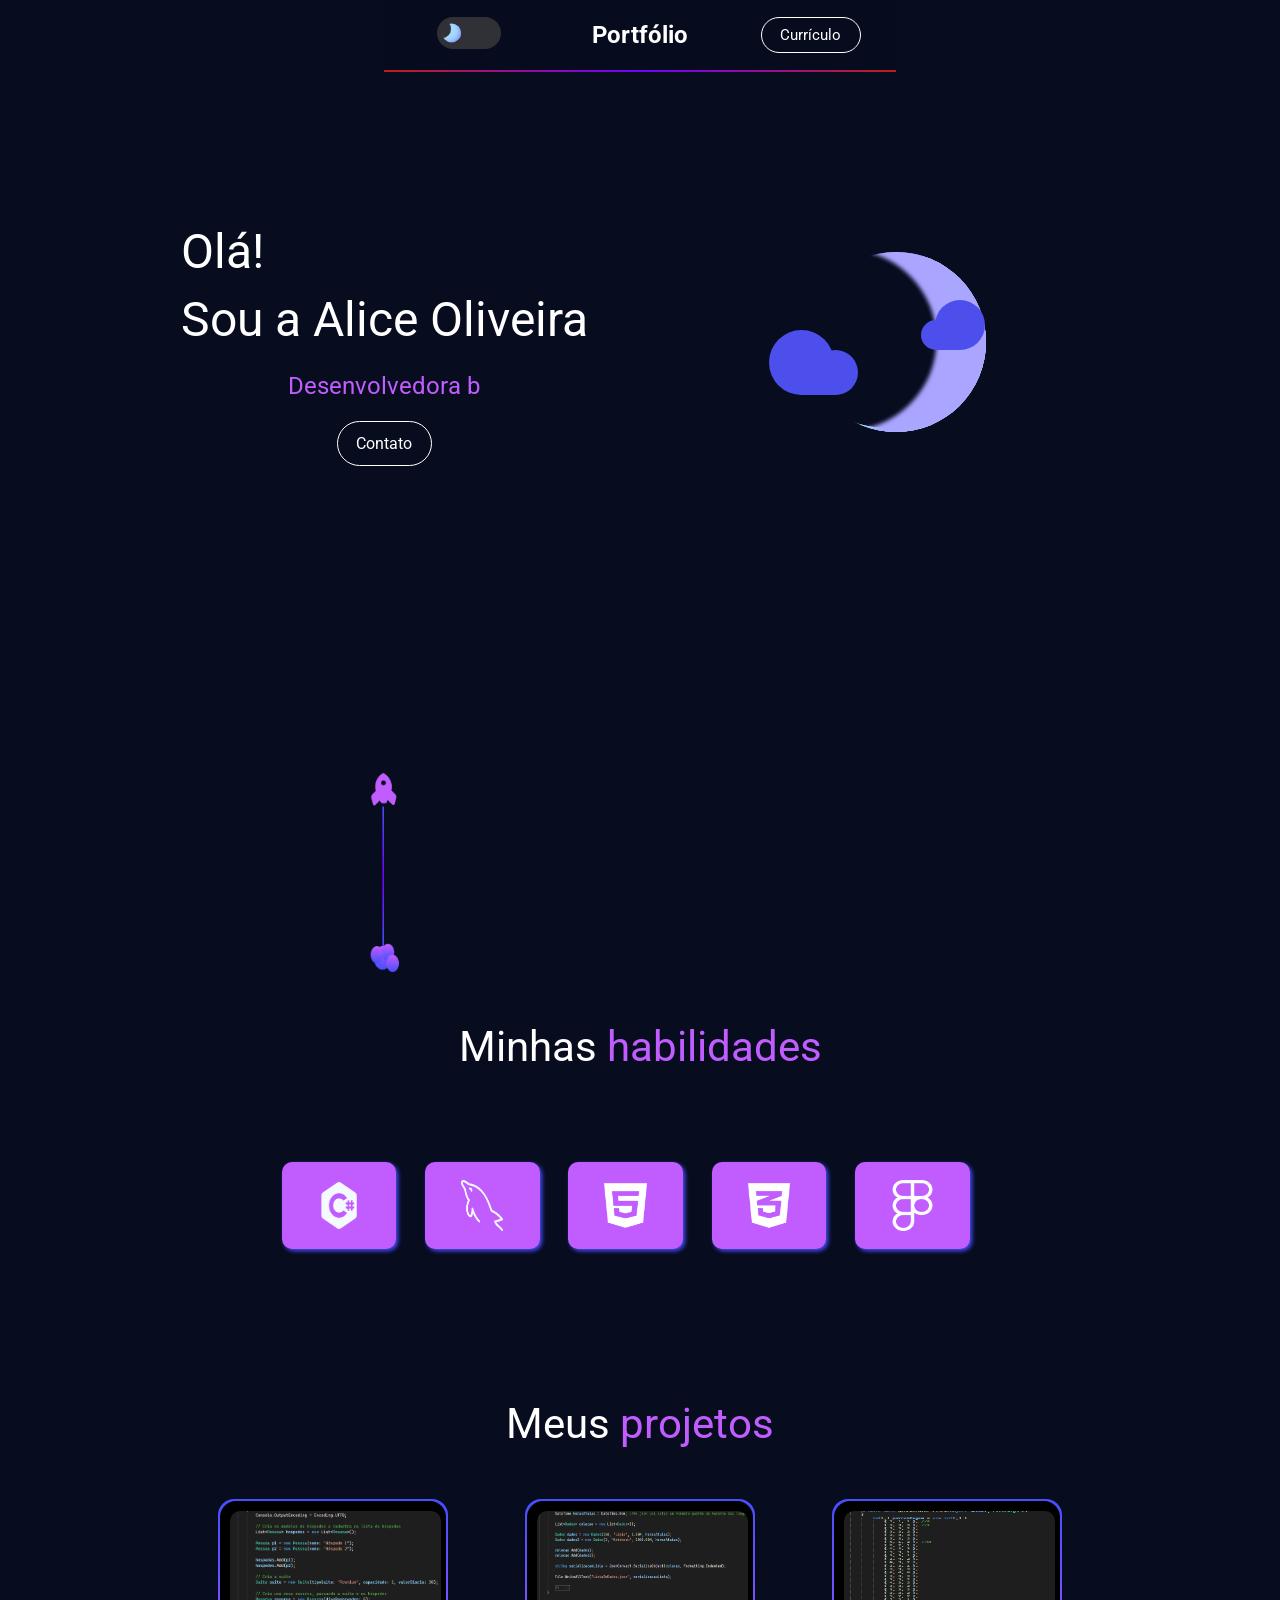
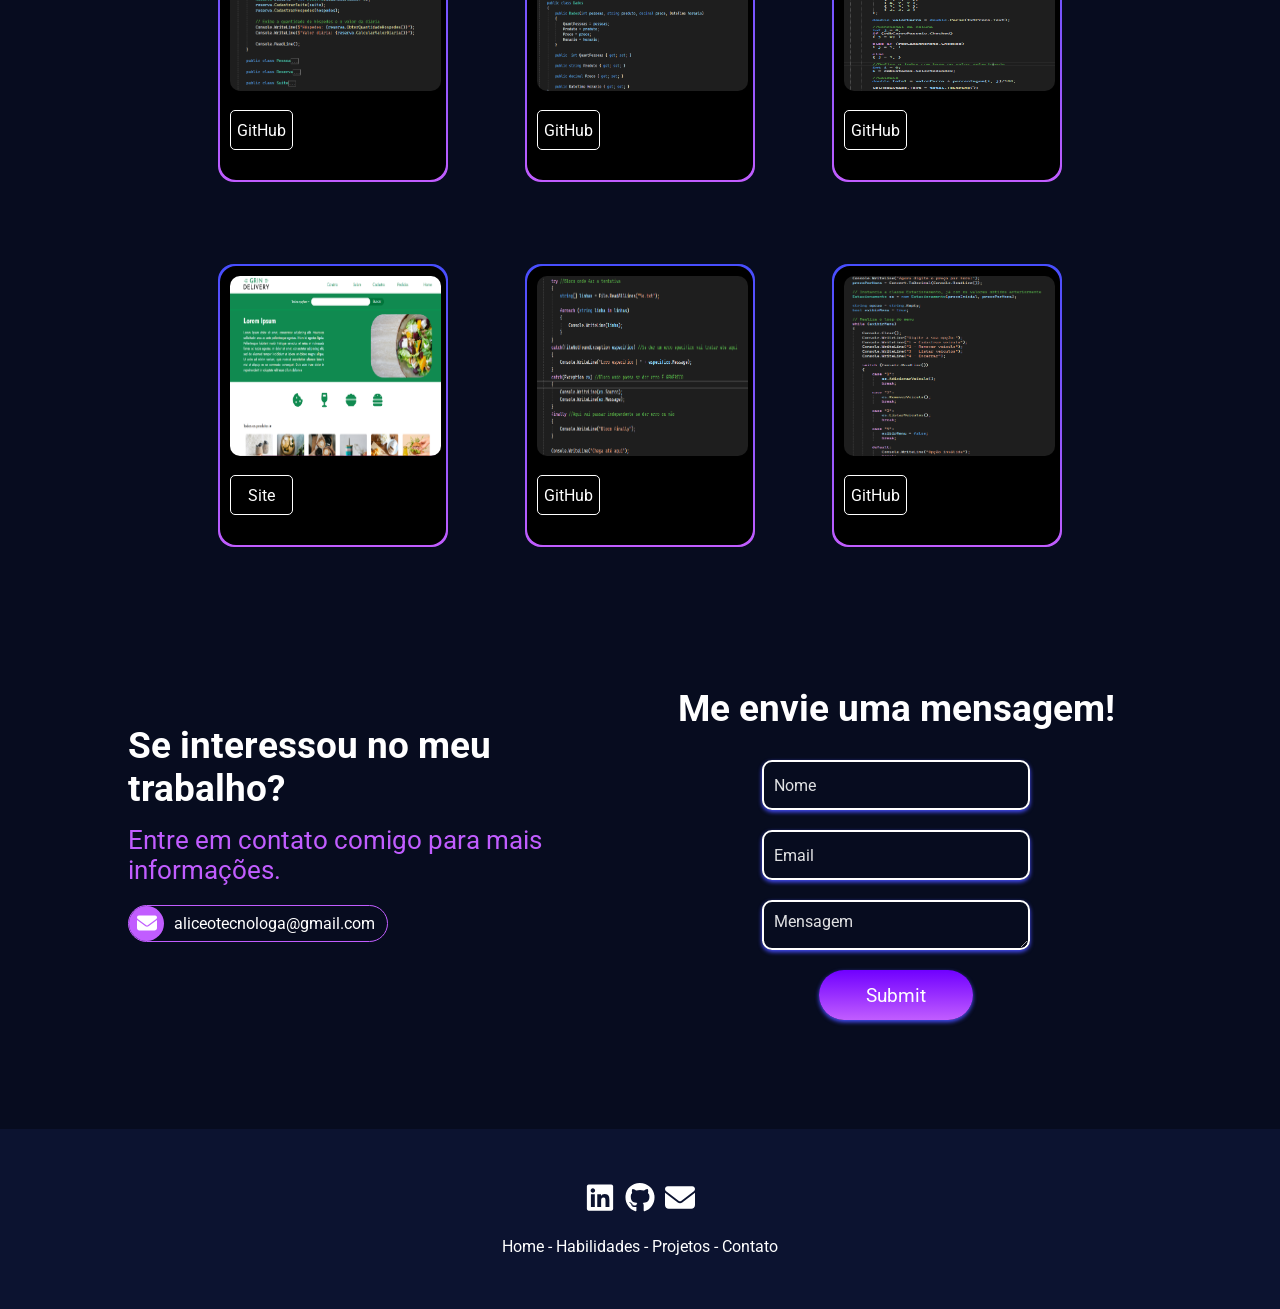
<file: index.html>
<!DOCTYPE html>
<html lang="en">

<head>
    <meta charset="UTF-8">
    <meta name="viewport"
        content="width=device-width, user-scalable=yes, initial-scale=1.0, maximum-scale=10, minimum-scale=1.0">
    <title>Portfólio | Alice Oliveira</title>
    <link rel="stylesheet" href="style.css">
    <link rel="preconnect" href="https://fonts.googleapis.com">
    <link rel="preconnect" href="https://fonts.gstatic.com" crossorigin>
    <link
        href="https://fonts.googleapis.com/css2?family=Roboto:ital,wght@0,100;0,300;0,400;0,500;0,700;0,900;1,100;1,300;1,400;1,500;1,700;1,900&display=swap"
        rel="stylesheet">
</head>

<body>
    <header>
        <ul>
            <li>
                <label class="switch">
                    <input type="checkbox" onclick="light()">
                    <span class="slider"></span>
                </label>
            </li>
            <li id="A">
                <a href="#" id="detalhes">Portfólio</a>
                <ul id="dropdown">
                    <li><a href="#inicio">Home</a></li>
                    <li><a href="#habilidades">Habilidades</a> </li>
                    <li><a href="#projetos">Projetos</a> </li>
                    <li><a href="#mensagem">Contato</a> </li>
                </ul>
            </li>
            <li>
                <a href="img/Currículo - Alice Oliveira da Silva.pdf" id="CV"
                    download="Currículo - Alice Oliveira">Currículo</a>
            </li>
        </ul>

        <div id="linha-colorida"></div>
    </header>

    <main>
        <section id="inicio">
            <div id="parteUm">
                <div id="apresentacao">
                    <p id="parteEscrita01">
                        Olá! <br>
                        Sou a Alice Oliveira
                    </p>

                    <p data-js="typing" id="parteEscrita02">Desenvolvedora back-end</p>

                    <a href="#mensagem">Contato</a> 
                </div>

                <div class="container">
                    <div class="cloud front">
                        <span class="left-front"></span>
                        <span class="right-front"></span>
                    </div>
                    <span class="sun sunshine"></span>
                    <span class="sun"></span>
                    <div class="cloud back">
                        <span class="left-back"></span>
                        <span class="right-back"></span>
                    </div>
                </div>

                <div id="div-foguete">
                    <img id="foguete" src="img/Group 2.png" alt="">
                </div>

            </div>
        </section>

        <section id="habilidades">
            <p class="titulos">Minhas <span>habilidades</span></p>

            <div class="card01">
                <div class="loader">
                    <div class="words">
                        <span class="word"></span>
                        <span class="word">C#</span>
                        <span class="word">MySQL</span>
                        <span class="word">HTML</span>
                        <span class="word">CSS</span>
                    </div>
                </div>
            </div>

            <div id="topicos">
                <div class="linguagens">
                    <img src="img/CS.png" width="90%" alt="">
                </div>
                <div class="linguagens">
                    <img src="img/mysql.png" alt="">
                </div>
                <div class="linguagens">
                    <img src="img/html.png" alt="">
                </div>
                <div class="linguagens">
                    <img src="img/css.png" alt="">
                </div>
                <div class="linguagens">
                    <img src="img/figma.png" height="85%" alt="">
                </div>
            </div>

        </section>

        <section id="projetos">

            <p class="titulos">Meus <span>projetos</span></p>

            <div id="caixas">

                <div class="caixa-projeto-after">
                    <div class="caixa-projeto">
                        <div class="conteudo">
                            <div class="card">
                                <img src="img/Hospedagem.png" height="100%" width="100%" alt="">
                                <div class="card__content">
                                    <p class="card__title">Hospedagem
                                    </p>
                                    <p class="card__description">Programa feito para criar suites e reservas de um hotel
                                        utilizando classes, métodos, etc.</p>
                                </div>
                            </div>

                        </div>
                        <a href="https://github.com/AliceHWD/Desafio-Hospedagem">GitHub</a>
                    </div>
                </div>

                <div class="caixa-projeto-after">
                    <div class="caixa-projeto">
                        <div class="conteudo">
                            <div class="card">
                                <img src="img/JSON.png" height="100%" width="100%" alt="">
                                <div class="card__content">
                                    <p class="card__title">JSON
                                    </p>
                                    <p class="card__description">Programa que converte dados para arquivo JSON.</p>
                                </div>
                            </div>

                        </div>
                        <a href="https://github.com/AliceHWD/JSON">GitHub</a>
                    </div>
                </div>

                <div class="caixa-projeto-after">
                    <div class="caixa-projeto">
                        <div class="conteudo">
                            <div class="card">
                                <img src="img/IPVA.png" height="100%" width="100%" alt="">
                                <div class="card__content">
                                    <p class="card__title">Calculadora IPVA
                                    </p>
                                    <p class="card__description">Site que calcula o valo do IPVA com base no tipo,
                                        estado e preço do veículo. Foi utilizado de matriz para obtenção das taxas por
                                        estado além de indexação e condicional.</p>
                                </div>
                            </div>

                        </div>
                        <a href="https://github.com/AliceHWD/IPVA">GitHub</a>
                    </div>
                </div>

                <div class="caixa-projeto-after">
                    <div class="caixa-projeto">
                        <div class="conteudo">
                            <div class="card">
                                <img src="img/Site_Delivery.png" height="100%" width="100%" alt="">
                                <div class="card__content">
                                    <p class="card__title">Grin delivery
                                    </p>
                                    <p class="card__description">Site de delivery feito em HTML e CSS com telas de:
                                        contato, sobre, cadastro, pedidos e home.</p>
                                </div>
                            </div>

                        </div>
                        <a
                            href="https://grindelivery.netlify.app/site%20delivery%20-%20front/produtos/produtos">Site</a>
                    </div>
                </div>

                <div class="caixa-projeto-after">
                    <div class="caixa-projeto">
                        <div class="conteudo">
                            <div class="card">
                                <img src="img/Exceções.png" height="100%" width="100%" alt="">
                                <div class="card__content">
                                    <p class="card__title">Exceções
                                    </p>
                                    <p class="card__description">Site que analisa e retorna tanto exceções genéricas
                                        quanto específicas.</p>
                                </div>
                            </div>

                        </div>
                        <a href="https://github.com/AliceHWD/Excecoes">GitHub</a>
                    </div>
                </div>

                <div class="caixa-projeto-after">
                    <div class="caixa-projeto">
                        <div class="conteudo">
                            <div class="card">
                                <img src="img/Fundamentos.png" height="100%" width="100%" alt="">
                                <div class="card__content">
                                    <p class="card__title">Fundamentos
                                    </p>
                                    <p class="card__description">Programa que cria um estacionamento e adiciona, remove
                                        e lista os veículos.</p>
                                </div>
                            </div>

                        </div>
                        <a href="https://github.com/AliceHWD/Desafio">GitHub</a>
                    </div>
                </div>
        </section>

        <section id="mensagem">

            <div id="blocoUm">
                <h2>Se interessou no meu trabalho?</h2>
                <p id="textoRoxo">Entre em contato comigo para mais <br> informações.</p>

                <div id="meuEmail">
                    <a> <!--Email-->
                        <svg xmlns="http://www.w3.org/2000/svg"
                            viewBox="0 0 512 512"><!--!Font Awesome Free 6.6.0 by @fontawesome - https://fontawesome.com License - https://fontawesome.com/license/free Copyright 2024 Fonticons, Inc.-->
                            <path fill="#ffffff"
                                d="M48 64C21.5 64 0 85.5 0 112c0 15.1 7.1 29.3 19.2 38.4L236.8 313.6c11.4 8.5 27 8.5 38.4 0L492.8 150.4c12.1-9.1 19.2-23.3 19.2-38.4c0-26.5-21.5-48-48-48L48 64zM0 176L0 384c0 35.3 28.7 64 64 64l384 0c35.3 0 64-28.7 64-64l0-208L294.4 339.2c-22.8 17.1-54 17.1-76.8 0L0 176z" />
                        </svg>
                    </a>

                    <div>aliceotecnologa@gmail.com</div>
                </div>

                <!-- Sobre -->
                <div id="tudoSobre">
                    <button id="sobreMim" onclick="mais()">Sobre</button>
                    <p id="textoSobre">Desde 2019 me interesso por programação e, desde que entrei no Cotemig em 2022,
                        desenvolvi diversas habilidades que me estimulam a continuar.
                    </p>
                </div>
            </div>

            <div id="blocoDois">
                <h2>Me envie uma mensagem!</h2>
                <form>
                    <fieldset>
                        <input type="text" placeholder="Nome" class="digitacao">
                        <input type="text" placeholder="Email" class="digitacao">
                        <textarea name="message" id="message" placeholder="Mensagem" class="digitacao"></textarea>
                        <input type="submit" id="enviar">
                    </fieldset>
                </form>

            </div>
        </section>
    </main>

    <footer>
        <div id="itens">

            <div id="contato02">
                <a href="https://www.linkedin.com/in/alice-oliveira-68300829a"> <!--Linkedin-->
                    <svg xmlns="http://www.w3.org/2000/svg"
                        viewBox="0 0 448 512"><!--!Font Awesome Free 6.6.0 by @fontawesome - https://fontawesome.com License - https://fontawesome.com/license/free Copyright 2024 Fonticons, Inc.-->
                        <path fill="#ffffff"
                            d="M416 32H31.9C14.3 32 0 46.5 0 64.3v383.4C0 465.5 14.3 480 31.9 480H416c17.6 0 32-14.5 32-32.3V64.3c0-17.8-14.4-32.3-32-32.3zM135.4 416H69V202.2h66.5V416zm-33.2-243c-21.3 0-38.5-17.3-38.5-38.5S80.9 96 102.2 96c21.2 0 38.5 17.3 38.5 38.5 0 21.3-17.2 38.5-38.5 38.5zm282.1 243h-66.4V312c0-24.8-.5-56.7-34.5-56.7-34.6 0-39.9 27-39.9 54.9V416h-66.4V202.2h63.7v29.2h.9c8.9-16.8 30.6-34.5 62.9-34.5 67.2 0 79.7 44.3 79.7 101.9V416z" />
                    </svg>
                </a>

                <a href="https://github.com/AliceHWD" class="github01"> <!--Github-->
                    <svg xmlns="http://www.w3.org/2000/svg"
                        viewBox="0 0 496 512"><!--!Font Awesome Free 6.6.0 by @fontawesome - https://fontawesome.com License - https://fontawesome.com/license/free Copyright 2024 Fonticons, Inc.-->
                        <path fill="#ffffff"
                            d="M165.9 397.4c0 2-2.3 3.6-5.2 3.6-3.3 .3-5.6-1.3-5.6-3.6 0-2 2.3-3.6 5.2-3.6 3-.3 5.6 1.3 5.6 3.6zm-31.1-4.5c-.7 2 1.3 4.3 4.3 4.9 2.6 1 5.6 0 6.2-2s-1.3-4.3-4.3-5.2c-2.6-.7-5.5 .3-6.2 2.3zm44.2-1.7c-2.9 .7-4.9 2.6-4.6 4.9 .3 2 2.9 3.3 5.9 2.6 2.9-.7 4.9-2.6 4.6-4.6-.3-1.9-3-3.2-5.9-2.9zM244.8 8C106.1 8 0 113.3 0 252c0 110.9 69.8 205.8 169.5 239.2 12.8 2.3 17.3-5.6 17.3-12.1 0-6.2-.3-40.4-.3-61.4 0 0-70 15-84.7-29.8 0 0-11.4-29.1-27.8-36.6 0 0-22.9-15.7 1.6-15.4 0 0 24.9 2 38.6 25.8 21.9 38.6 58.6 27.5 72.9 20.9 2.3-16 8.8-27.1 16-33.7-55.9-6.2-112.3-14.3-112.3-110.5 0-27.5 7.6-41.3 23.6-58.9-2.6-6.5-11.1-33.3 2.6-67.9 20.9-6.5 69 27 69 27 20-5.6 41.5-8.5 62.8-8.5s42.8 2.9 62.8 8.5c0 0 48.1-33.6 69-27 13.7 34.7 5.2 61.4 2.6 67.9 16 17.7 25.8 31.5 25.8 58.9 0 96.5-58.9 104.2-114.8 110.5 9.2 7.9 17 22.9 17 46.4 0 33.7-.3 75.4-.3 83.6 0 6.5 4.6 14.4 17.3 12.1C428.2 457.8 496 362.9 496 252 496 113.3 383.5 8 244.8 8zM97.2 352.9c-1.3 1-1 3.3 .7 5.2 1.6 1.6 3.9 2.3 5.2 1 1.3-1 1-3.3-.7-5.2-1.6-1.6-3.9-2.3-5.2-1zm-10.8-8.1c-.7 1.3 .3 2.9 2.3 3.9 1.6 1 3.6 .7 4.3-.7 .7-1.3-.3-2.9-2.3-3.9-2-.6-3.6-.3-4.3 .7zm32.4 35.6c-1.6 1.3-1 4.3 1.3 6.2 2.3 2.3 5.2 2.6 6.5 1 1.3-1.3 .7-4.3-1.3-6.2-2.2-2.3-5.2-2.6-6.5-1zm-11.4-14.7c-1.6 1-1.6 3.6 0 5.9 1.6 2.3 4.3 3.3 5.6 2.3 1.6-1.3 1.6-3.9 0-6.2-1.4-2.3-4-3.3-5.6-2z" />
                    </svg>
                </a>

                <a href="#mensagem"> <!--Email-->
                    <svg xmlns="http://www.w3.org/2000/svg"
                        viewBox="0 0 512 512"><!--!Font Awesome Free 6.6.0 by @fontawesome - https://fontawesome.com License - https://fontawesome.com/license/free Copyright 2024 Fonticons, Inc.-->
                        <path fill="#ffffff"
                            d="M48 64C21.5 64 0 85.5 0 112c0 15.1 7.1 29.3 19.2 38.4L236.8 313.6c11.4 8.5 27 8.5 38.4 0L492.8 150.4c12.1-9.1 19.2-23.3 19.2-38.4c0-26.5-21.5-48-48-48L48 64zM0 176L0 384c0 35.3 28.7 64 64 64l384 0c35.3 0 64-28.7 64-64l0-208L294.4 339.2c-22.8 17.1-54 17.1-76.8 0L0 176z" />
                    </svg>
                </a>
            </div>

            <p>
                <a href="#inicio">Home</a> -
                <a href="#habilidades">Habilidades</a> -
                <a href="#projetos">Projetos</a> -
                <a href="#mensagem">Contato</a>
            </p>

        </div>
    </footer>


    <script src="script.js"></script>
</body>

</html>
</file>
<file: style.css>
* {
  margin: 0;
  padding: 0;
  box-sizing: border-box;
  list-style: none;
  font-family: "Roboto", sans-serif;
  font-weight: 400;
  font-style: normal;
  text-decoration: none;
}

html {
  scroll-behavior: smooth;
}

.light-mode {
  background-color: #E0E5FF;
  color: #000;
}

/* Scroll */

body::-webkit-scrollbar {
  width: 12px;
}

body::-webkit-scrollbar-track {
  background: #1C1C1C;

  .light-mode & {
    background: #002aff;
  }
}

body::-webkit-scrollbar-thumb {
  background-color: #6600A5;
  border-radius: 20px;
  border: 3px solid #1C1C1C;
}

/* Corpo */

body {
  background-color: #070C1F;
  color: white;
}

/* Cabeçalho */

header {
  position: sticky;
  top: 0;
  left: 50%;
  transform: translateX(-50%);
  z-index: 98;
  background-color: #070c1f8a;
  display: grid;
  align-items: end;
  width: 40%;
  height: 8vh;

  .light-mode & {
    background-color: #e0e5ff75;
  }

  /* Dropdown */
  & #A {
    display: grid;
    align-items: center;
  }

  & #detalhes {
    color: white;
    font-weight: bold;
    font-size: 1.5em;

    .light-mode & {
      color: #000;
    }
  }

  & ul li ul#dropdown li {
    display: block;
  }

  & ul li ul#dropdown {
    width: 33%;
    position: absolute;
    z-index: 999;
    display: none;
    background: black;
    border-radius: 0px 0px 10px 10px;
    color: white;
    top: 80%;
    border: 1px solid white;
    padding: 10px;

    .light-mode & {
      background-color: #E0E5FF;
    }
  }

  & ul li a:hover {
    text-decoration: underline;
  }

  & ul li ul li a {
    color: white;

    .light-mode & {
      color: #000;
    }
  }

  & ul li ul li {
    padding-top: 5px;
  }

  & ul li:hover ul#dropdown {
    display: block;
    padding-top: 10px;
  }

  /* - */

  & ul {
    display: grid;
    grid-template-columns: repeat(3, 2fr);
    justify-content: space-between;
  }

  & li {
    text-align: center;
  }


  /* Botão do currículo */
  & #CV {
    display: grid;
    align-items: center;
    margin: auto;
    max-width: 100px;
    min-width: 35px;
    padding: 8px;
    background-color: transparent;
    border: 1px solid white;
    color: white;
    border-radius: 100px;
    cursor: pointer;
    transition: 0.2s;
    font-size: 15px;

    .light-mode & {
      color: #000;
      border: 1px solid #000;
    }

    &:hover {
      color: #000000;
      background-color: white;
      text-decoration: none;
    }
  }

  & #linha-colorida {
    height: 2px;
    width: 100%;
    background: linear-gradient(to right, #BF1E1E, #7000FF, #BF1E1E);
  }

  /* Switch claro e escuro */

  & .switch {
    display: block;
    left: 50%;
    transform: translateX(-50%);

    --width-of-switch: 4em;
    --height-of-switch: 2em;
    /* -size of sliding icon -- sun and moon */
    --size-of-icon: 1.2em;
    /* -it is like a inline-padding of switch */
    --slider-offset: 0.3em;
    position: relative;
    width: var(--width-of-switch);
    height: var(--height-of-switch);
  }

  /* -Hide default HTML checkbox */
  & .switch input {
    opacity: 0;
    width: 0;
    height: 0;
  }

  /* -The slider */
  & .slider {
    position: absolute;
    cursor: pointer;
    top: 0;
    left: 0;
    right: 0;
    bottom: 0;
    background-color: #303136;
    transition: .4s;
    border-radius: 30px;
  }

  & .slider:before {
    position: absolute;
    content: "";
    height: var(--size-of-icon, 1.4em);
    width: var(--size-of-icon, 1.4em);
    border-radius: 20px;
    left: var(--slider-offset, 0.3em);
    top: 50%;
    transform: translateY(-50%);
    box-shadow: inset -3px -2px 5px -2px #8983f7, inset -10px -4px 0 0 #a3dafb;
    transition: .4s;
  }

  & input:checked+.slider {
    background-color: #f4f4f5;
  }

  & input:checked+.slider:before {
    left: calc(100% - (var(--size-of-icon, 1.4em) + var(--slider-offset, 0.3em)));
    background: #ffffff;
    /* change the value of second inset in box-shadow to change the angle and direction of the moon  */
    background: linear-gradient(40deg, #ff0080, #ff8c00 70%);
    box-shadow: none;
  }
}

/* Início da main*/

main {
  width: 80%;
  position: relative;
  left: 50%;
  transform: translateX(-50%);
  min-width: 320px;
}

#parteUm {
  display: grid;
  grid-template-columns: repeat(2, 1fr);
  grid-template-rows: 60vh 40vh;
  align-items: center;
}

#apresentacao {
  display: grid;
  justify-items: center;
  line-height: 7.5vh;

  & #parteEscrita01 {
    font-size: 3em;
  }

  & #parteEscrita02 {
    font-size: 1.5em;
    color: #C15DFF;
  }

  & a {
    font-size: 1em;
    color: white;
    height: 5vh;
    width: 95px;
    border: 1px solid white;
    background-color: transparent;
    border-radius: 100px;
    cursor: pointer;
    transition: 0.2s;
    display: flex;
    align-items: center;
    justify-content: center;

    .light-mode & {
      color: #000;
      border: 1px solid #000;
    }

    &:hover {
      background-color: white;
      color: #000;
    }
  }
}

/* Desenho bonitinho */
/* From Uiverse.io by zanina-yassine */
.container {
  width: 280px;
  height: 280px;
  padding: 15px;
  display: flex;
  align-items: center;
  justify-content: center;
  margin: auto;
}

.cloud {
  width: 280px;
}

.front {
  padding-top: 45px;
  margin-left: 25px;
  display: inline;
  position: absolute;
  z-index: 11;
  animation: clouds 8s infinite;
  animation-timing-function: ease-in-out;
}

.back {
  margin-top: -30px;
  margin-left: 150px;
  z-index: 12;
  animation: clouds 12s infinite;
  animation-timing-function: ease-in-out;
}

.right-front {
  width: 45px;
  height: 45px;
  border-radius: 50% 50% 50% 0%;
  background-color: #4c4feb;
  display: inline-block;
  margin-left: -25px;
  z-index: 5;
}

.left-front {
  width: 65px;
  height: 65px;
  border-radius: 50% 50% 0% 50%;
  background-color: #4c4feb;
  display: inline-block;
  z-index: 5;
}

.right-back {
  width: 50px;
  height: 50px;
  border-radius: 50% 50% 50% 0%;
  background-color: #4c4feb;
  display: inline-block;
  margin-left: -20px;
  z-index: 5;
}

.left-back {
  width: 30px;
  height: 30px;
  border-radius: 50% 50% 0% 50%;
  background-color: #4c4feb;
  display: inline-block;
  z-index: 5;
}

.sun {
  width: 180px;
  height: 180px;
  background: -webkit-linear-gradient(to right, #fcbb04, #fffc00);
  box-shadow: inset -50px -2px 5px -2px #aaa5ff, inset -10px -4px 0 0 #a3dafb;
  border-radius: 100px;
  /*  background: linear-gradient(to right, #fcbb04, #fffc00); */
  display: inline;
  position: absolute;

  .light-mode & {
    background: linear-gradient(to right, #fcbb04, #fffc00);
    box-shadow: none;
  }
}

.sunshine {
  animation: sunshines 2s infinite;
}

@keyframes sunshines {
  0% {
    transform: scale(1);
    opacity: 0.6;
  }

  100% {
    transform: scale(1.4);
    opacity: 0;
  }
}

@keyframes clouds {
  0% {
    transform: translateX(15px);
  }

  50% {
    transform: translateX(0px);
  }

  100% {
    transform: translateX(15px);
  }
}


#div-foguete {
  display: grid;
  justify-content: center;
  align-items: end;
  height: 100%;
}

#foguete {
  height: 200px;
}

/* Habilidades */

.titulos {
  font-size: 2.6em;
  height: 50px;

  & span {
    color: #C15DFF;
  }
}

#habilidades {
  margin-top: 50px;
  width: 100%;
  display: grid;
  justify-items: center;
  row-gap: 15px;
  grid-template-rows: 50px 60px auto;

  & #topicos {
    width: 70%;
    height: 100%;
    display: grid;
    grid-template-columns: repeat(5, 1fr);
    align-self: center;

    & .linguagens {
      display: grid;
      justify-items: center;
      background-color: #C15DFF;
      height: 100%;
      border-radius: 10px;
      width: 80%;
      transition: 0.3s;
      box-shadow: 2px 2px 4px #474EFE;
      padding: 15px;

      &:hover {
        box-shadow: none;
      }

      & img {
        display: grid;
        align-self: center;
        width: 50%;
        height: 90%;
      }
    }
  }

}

/* From Uiverse.io by kennyotsu */
.card01 {
  border-radius: 1.25rem;
  height: 60px;
}

.loader {
  color: rgb(124, 124, 124);
  font-family: "Poppins", sans-serif;
  font-weight: 500;
  font-size: 25px;
  -webkit-box-sizing: content-box;
  box-sizing: content-box;
  height: 40px;
  padding: 10px 10px;
  display: -webkit-box;
  display: -ms-flexbox;
  display: flex;
  border-radius: 8px;
}

.words {
  overflow: hidden;
  position: relative;
}

.words::after {
  content: "";
  position: absolute;
  inset: 0;
  background: linear-gradient(var(--bg-color) 10%,
      transparent 30%,
      transparent 70%,
      var(--bg-color) 90%);
  z-index: 20;
}

.word {
  display: block;
  height: 100%;
  padding-left: 6px;
  color: #C15DFF;
  animation: spin_4991 4s infinite;
}

@keyframes spin_4991 {
  10% {
    -webkit-transform: translateY(-102%);
    transform: translateY(-102%);
  }

  25% {
    -webkit-transform: translateY(-100%);
    transform: translateY(-100%);
  }

  35% {
    -webkit-transform: translateY(-202%);
    transform: translateY(-202%);
  }

  50% {
    -webkit-transform: translateY(-200%);
    transform: translateY(-200%);
  }

  60% {
    -webkit-transform: translateY(-302%);
    transform: translateY(-302%);
  }

  75% {
    -webkit-transform: translateY(-300%);
    transform: translateY(-300%);
  }

  85% {
    -webkit-transform: translateY(-402%);
    transform: translateY(-402%);
  }

  100% {
    -webkit-transform: translateY(-400%);
    transform: translateY(-400%);
  }
}

/* Área de projetos */
#projetos {
  display: grid;
  justify-items: center;

  margin-top: 150px;
  row-gap: 50px;

  & #caixas {
    width: 100%;
    display: grid;
    grid-template-columns: repeat(3, 30%);
    grid-template-rows: 35vh 35vh;
    justify-content: center;
    justify-items: center;
    row-gap: 50px;

    & .caixa-projeto-after {
      background: linear-gradient(to top, #C15DFF 0%, #474EFE 100%);
      width: 75%;
      height: 90%;
      padding: 2px;
      border-radius: 1rem;

      & .caixa-projeto {
        background: #000;
        width: 100%;
        height: 100%;
        padding: 10px;
        border-radius: 1rem;

        display: grid;
        align-items: baseline;

        .light-mode & {
          background-color: #E0E5FF;
        }

        /* 
        & .conteudo {
          background-color: #ffffff28;
          border-radius: 10px;
          height: 20vh;

          &:hover {
            scale: 1.1;
          }
        } */

        & a {
          height: 40px;
          width: 30%;
          border: 1px solid #fff;
          background-color: transparent;
          color: #fff;
          font-size: 1em;
          border-radius: 5px;
          display: flex;
          justify-content: center;
          align-items: center;

          &:hover {
            color: #000;
            background-color: white;
          }

          .light-mode & {
            color: #000;
            border: 1px solid #000;
          }
        }

        & .botoes {
          display: flex;
          flex-direction: row;
          justify-content: space-around;
          flex-wrap: wrap;
        }
      }
    }
  }
}

/* From Uiverse.io by gharsh11032000 */
.card {
  position: relative;
  width: 16.5vw;
  height: 20vh;
  background: linear-gradient(-45deg, #f89b29 0%, #ff0f7b 100%);
  border-radius: 10px;
  display: flex;
  align-items: center;
  justify-content: center;
  overflow: hidden;
  transition: all 0.6s cubic-bezier(0.23, 1, 0.320, 1);
}

.card svg {
  width: 48px;
  fill: #333;
  transition: all 0.6s cubic-bezier(0.23, 1, 0.320, 1);
}

.card:hover {
  transform: rotate(-5deg) scale(1.1);
  box-shadow: 0 10px 20px rgba(0, 0, 0, 0.2);
}

.card__content {
  position: absolute;
  top: 50%;
  left: 50%;
  transform: translate(-50%, -50%) rotate(-45deg);
  width: 100%;
  height: 100%;
  padding: 20px;
  box-sizing: border-box;
  background-color: #fff;
  opacity: 0;
  transition: all 0.6s cubic-bezier(0.23, 1, 0.320, 1);
}

.card:hover .card__content {
  transform: translate(-50%, -50%) rotate(0deg);
  opacity: 1;
}

.card__title {
  margin: 0;
  font-size: 24px;
  color: #333;
  font-weight: 700;
}

.card__description {
  margin: 10px 0 0;
  font-size: 14px;
  color: #777;
  line-height: 1.4;
}

.card:hover svg {
  scale: 0;
  transform: rotate(-45deg);
}


#mensagem {
  width: 100%;
  display: grid;
  grid-template-columns: 1fr 1fr;
  grid-template-rows: 50vh;
  margin-top: 100px;
  align-items: center;
  justify-items: center;
}

#blocoUm {
  height: 40vh;

  & h2 {
    font-size: 2.3em;
    font-weight: bold;
  }

  & #textoRoxo {
    color: #C15DFF;
    font-size: 1.6em;
    margin-top: 15px;
  }

  & #meuEmail {
    display: flex;
    align-items: center;
    border: 1px solid #C15DFF;
    width: 260px;
    border-radius: 100px 100px 100px 100px;
    transition: 0.2s;
    margin-top: 20px;

    &:hover {
      background-color: #C15DFF;
      color: white;
    }

    & svg {
      height: 20px;
    }

    & a:nth-child(1) {
      background-color: #C15DFF;
      border-radius: 100px;
      height: 35px;
      width: 35px;
      line-height: 100px;

      display: grid;
      align-items: center;
      justify-items: center;

      margin-right: 10px;
    }

    & a:nth-child(2) {
      color: #fff;
    }
  }
}

#tudoSobre{
  width: 90%;
}

.aparecer {
  display: none;
}

#textoSobre {
  opacity: 1;
  width: 60%;
  border: 1px solid #ffffff49;
  border-radius: 5px;
  padding: 5px;

  .aparecer & {
    display: none;
  }
}

#sobreMim {
  margin-top: 20px;
  background-color: transparent;
  color: white;
  font-size: 20px;
  border: none;

  .light-mode &{
    color: #000;
  }

  &:hover{
    text-decoration: underline;
  }
}

@media(max-width: 1500px) {
  #sobreMim {
    display: none;
    opacity: 0;
    height: 0;
    width: 0;
  }

  #textoSobre {
    display: none;
  }
}

#blocoDois {
  display: grid;
  row-gap: 30px;
  justify-items: center;

  & h2 {
    font-size: 2.3em;
    font-weight: bold;
  }

  & fieldset {
    row-gap: 20px;
    align-items: center;

    height: 40vh;
    min-width: 300px;
    width: 30vw;
    display: flex;
    flex-direction: column;
    border: none;

    & .digitacao {
      height: 50px;
      width: 70%;
      border-radius: 10px;
      padding-left: 10px;
      background-color: transparent;
      border: 2px solid white;
      color: #fff;
      font-weight: bold;
      font-size: 1em;
      box-shadow: 0px 2px 4px #474EFE;

      .light-mode & {
        color: #000;
      }

      .light-mode &::placeholder {
        color: #5f5e5e;
        color: #000;
        font-weight: 400;
      }

      &::placeholder {
        color: #ffffffe0;
        font-weight: 400;
      }
    }

    & textarea {
      padding-top: 10px;
      height: 10vh;
    }

    & #enviar {
      width: 40%;
      height: 50px;
      border-radius: 100px;
      color: #fff;
      font-size: 1.2em;
      box-shadow: 0px 2px 4px #474EFE;
      background: linear-gradient(to top, #C15DFF, #7000FF);
      border: none;
      cursor: pointer;
      transition: 0.3s;

      &:hover {
        box-shadow: none;
        background: linear-gradient(to top, #C15DFF, #7000FF);
        scale: 1.05;
      }
    }
  }
}

/* Rodapé */
footer {
  height: 20vh;
  background-color: #0C1330;
  position: relative;

  .light-mode & {
    background-color: #313367;
    color: #ffffff;
  }

  & svg {
    height: 30px;
    width: 30px;

    &:hover {
      opacity: 0.9;
    }
  }

  & #itens {
    position: absolute;
    top: 50%;
    left: 50%;
    transform: translate(-50%, -50%);
  }

  & p {
    margin-top: 20px;

    & a {
      color: white;
    }
  }

  & #contato02 {
    display: flex;
    justify-content: center;

    & .github01 {
      padding-left: 10px;
      padding-right: 10px;
    }
  }

}

@media screen and (max-width: 1020px) {

  /* Header */
  header {
    width: 50%;

    & .switch {
      display: block;
      left: 50%;
      transform: translateX(-50%);

      --width-of-switch: 2em;
      --height-of-switch: 2em;
      /* -size of sliding icon -- sun and moon */
      --size-of-icon: 1.2em;
      /* -it is like a inline-padding of switch */
      --slider-offset: 0.3em;
      position: relative;
      width: var(--width-of-switch);
      height: var(--height-of-switch);
    }

    & ul li ul#dropdown {
      width: 40%;
      font-size: 12px;
    }

    & #detalhes {
      font-size: 1.2em;
    }
  }

  #CV {
    content: url(img/file-export-solid.svg);
    height: 35px;
    width: 15px;

    &:hover {
      background-color: #242323;
    }

    .light-mode & {
      color: #000;
      background-color: #2f3961;
      border: 1px solid #000;

      &:hover {
        background-color: #000;
      }
    }
  }

  /* Main */
  #apresentacao {
    & #parteEscrita01 {
      font-size: 2.6em;
    }

    & #parteEscrita02 {
      font-size: 1.4em;
      color: #C15DFF;
    }
  }

  .titulos {
    font-size: 2.2em;
    height: 50px;
  }

  #habilidades {
    row-gap: 0;

    & #topicos {
      grid-template-columns: 1fr 1fr 1fr;
      row-gap: 20px;
    }
  }

  #projetos {
    display: grid;
    justify-items: center;

    margin-top: 80px;
    row-gap: 20px;

    & #caixas {
      width: 100%;
      display: grid;
      grid-template-columns: 1fr;
      grid-template-rows: repeat(6, 40vh);
    }

    & .caixa-projeto {
      width: 100%;
    }

  }

  .card {
    width: 100%;
  }

  .container {
    opacity: 0;
    width: 0;
    height: 0;
  }

  #parteUm {
    grid-template-columns: 1fr;
    grid-template-rows: 60vh 20vh;
  }

  #mensagem {
    grid-template-columns: 1fr;
    grid-template-rows: 1fr;

    & #blocoUm,
    #meuEmail {
      opacity: 0;
      height: 0;
      width: 0;
    }
  }

  #blocoDois {
    & h2 {
      font-size: 1.8em;
    }

    & fieldset {
      width: 40vw;
    }
  }

}

@media (min-width: 560px) and (max-width: 1019px) {

  #projetos {
    & #caixas {
      grid-template-columns: 1fr 1fr;
      grid-template-rows: repeat(3, 40vh);
    }
  }
}
</file>
